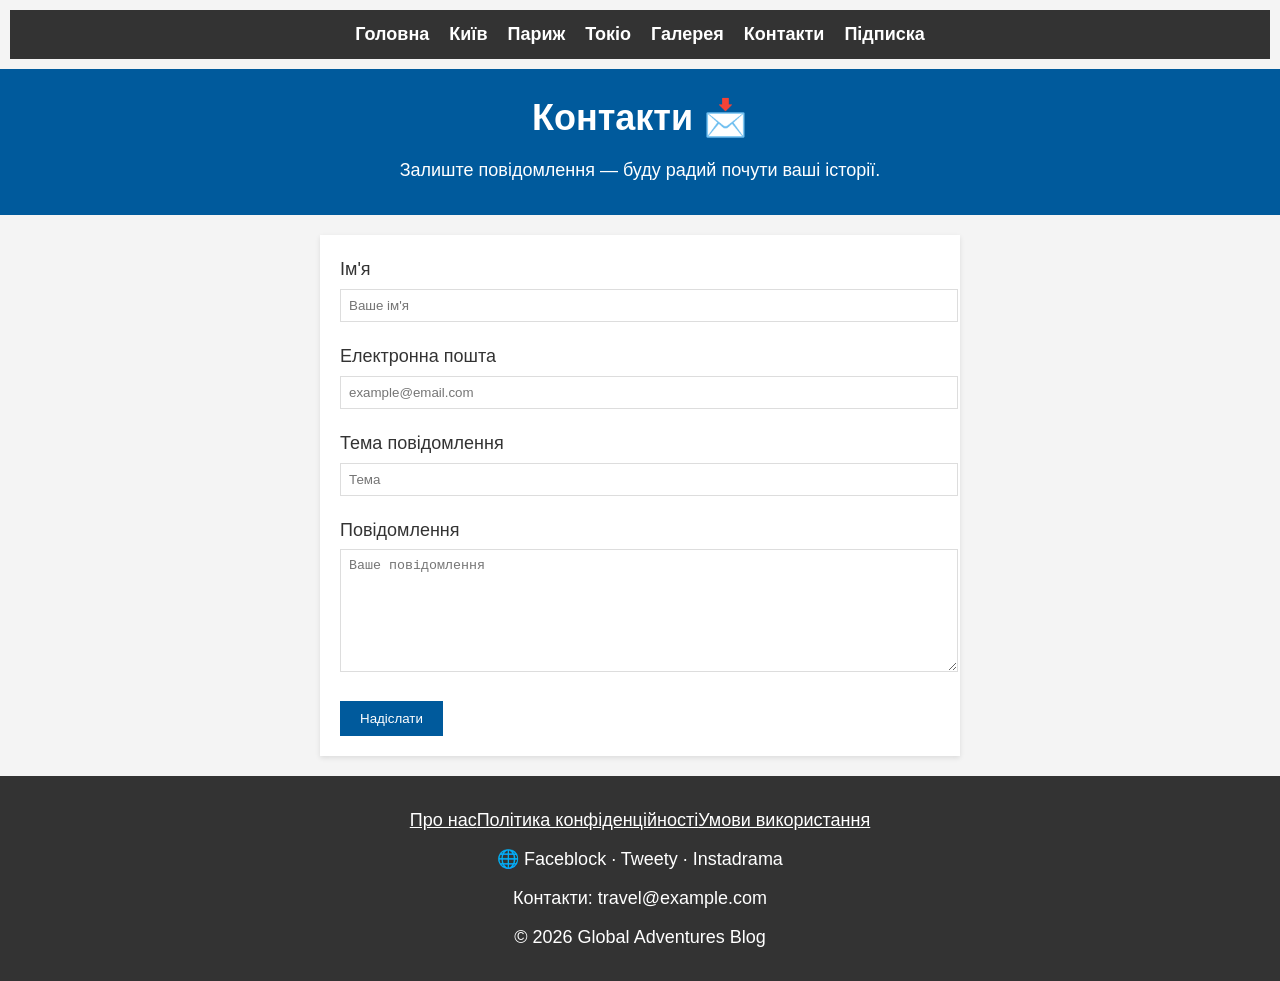
<file: contact.html>
<!DOCTYPE html><html lang="uk"><head><meta charset="UTF-8"><meta name="viewport" content="width=device-width, initial-scale=1.0"><meta name="description" content="Global Adventures Blog — Мої три найкращі міста світу"><title>Контакти</title><link rel="stylesheet" href="css/style.css"></head><body><nav><ul><li><a href="index.html">Головна</a></li><li><a href="kyiv.html">Київ</a></li><li><a href="paris.html">Париж</a></li><li><a href="tokyo.html">Токіо</a></li><li><a href="gallery.html">Галерея</a></li><li><a href="contact.html">Контакти</a></li><li><a href="subscribe.html">Підписка</a></li></ul></nav><header><h1>Контакти 📩</h1><p>Залиште повідомлення — буду радий почути ваші історії.</p></header><main><form method="post"><label for="name">Ім'я</label><input id="name" name="name" type="text" required placeholder="Ваше ім'я"><label for="email">Електронна пошта</label><input id="email" name="email" type="email" required placeholder="example@email.com"><label for="subject">Тема повідомлення</label><input id="subject" name="subject" type="text" required placeholder="Тема"><label for="message">Повідомлення</label><textarea id="message" name="message" rows="7" required placeholder="Ваше повідомлення"></textarea><button type="submit">Надіслати</button></form></main><footer><p><a href="#">Про нас</a><a href="#">Політика конфіденційності</a><a href="#">Умови використання</a></p><p>🌐 Faceblock · Tweety · Instadrama</p><p>Контакти: travel@example.com</p><p>© 2026 Global Adventures Blog</p></footer></body></html>
</file>
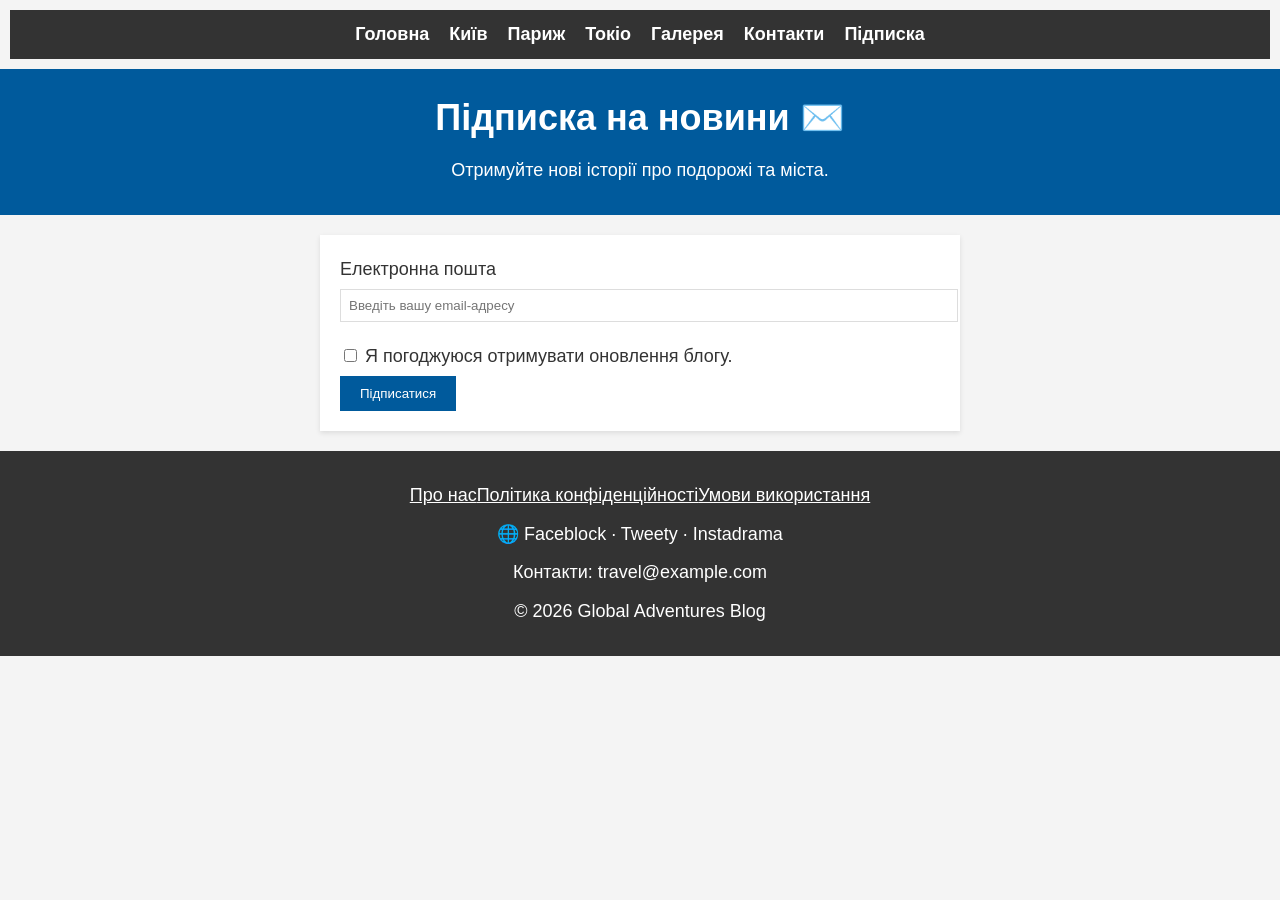
<file: subscribe.html>
<!DOCTYPE html><html lang="uk"><head><meta charset="UTF-8"><meta name="viewport" content="width=device-width, initial-scale=1.0"><meta name="description" content="Global Adventures Blog — Мої три найкращі міста світу"><title>Підписка</title><link rel="stylesheet" href="css/style.css"></head><body><nav><ul><li><a href="index.html">Головна</a></li><li><a href="kyiv.html">Київ</a></li><li><a href="paris.html">Париж</a></li><li><a href="tokyo.html">Токіо</a></li><li><a href="gallery.html">Галерея</a></li><li><a href="contact.html">Контакти</a></li><li><a href="subscribe.html">Підписка</a></li></ul></nav><header><h1>Підписка на новини ✉️</h1><p>Отримуйте нові історії про подорожі та міста.</p></header><main><form method="post"><label for="sub-email">Електронна пошта</label><input id="sub-email" name="email" type="email" required placeholder="Введіть вашу email-адресу"><label><input type="checkbox" name="consent" required> Я погоджуюся отримувати оновлення блогу.</label><button type="submit">Підписатися</button></form></main><footer><p><a href="#">Про нас</a><a href="#">Політика конфіденційності</a><a href="#">Умови використання</a></p><p>🌐 Faceblock · Tweety · Instadrama</p><p>Контакти: travel@example.com</p><p>© 2026 Global Adventures Blog</p></footer></body></html>
</file>
<file: css/style.css>
body, h1, h2, h3, p, ul, li, figure, figcaption {
    margin: 10px;
    padding: 0;
    list-style: none;
    font-family: 'Arial', sans-serif;
}

/* Body and Layout */
body {
    margin: 0;
    padding: 0;
    line-height: 1.6;
    font-size: 18px;
    color: #333;
    background-color: #f4f4f4;
}

/* Header */
header {
    background: #005A9C;
    color: #fff;
    padding: 20px;
    text-align: center;
}

header h1 {
    margin: 0 0 10px;
}

/* Navigation Bar */
nav ul {
    background: #333;
    text-align: center;
    padding: 10px 0;
}

nav ul li {
    display: inline;
    margin: 0 10px;
}

nav ul li a {
    color: white;
    text-decoration: none;
    font-weight: bold;
}

/* Section and Articles */
section {
    padding: 20px;
    margin: 20px 0;
}

/* Gallery Section */
#photo-gallery ul {
    display: flex;
    flex-wrap: wrap;
    justify-content: space-around;
}

#photo-gallery li {
    width: calc(33.333% - 20px);
    margin: 10px;
    background: #fff;
    box-shadow: 0 2px 5px rgba(0,0,0,0.1);
}

#photo-gallery img {
    width: 100%;
    height: auto;
}

#photo-gallery figcaption {
    padding: 15px;
    text-align: center;
    font-style: italic;
}

/* Form Styles */
form {
    max-width: 600px;
    margin: 20px auto;
    padding: 20px;
    background: #fff;
    box-shadow: 0 2px 5px rgba(0,0,0,0.1);
}

form label {
    display: block;
    margin-bottom: 5px;
}

form input[type="text"],
form input[type="email"],
form textarea {
    width: 100%;
    padding: 8px;
    margin-bottom: 20px;
    border: 1px solid #ddd;
}

form button {
    display: inline-block;
    background: #005A9C;
    color: #fff;
    border: none;
    padding: 10px 20px;
    cursor: pointer;
}

form button:hover {
    background: #004080;
}

/* Footer */
footer {
    background: #333;
    color: #fff;
    padding: 20px 0;
    text-align: center;
}

footer nav ul {
    padding: 0;
    list-style: none;
}

footer nav ul li {
    display: inline;
    margin: 0 10px;
}

footer nav ul li a {
    color: #fff;
    text-decoration: none;
}

footer .social-media a {
    display: inline-block;
    margin: 0 5px;
    color: #fff;
    /* Add additional styles for social media icons if using images or font icons */
}

footer p {
    margin: 10px 0;
}

footer a {
    color: #fff;
    text-decoration: underline; /* Consider removing underline if using buttons for CTA */
}
</file>
